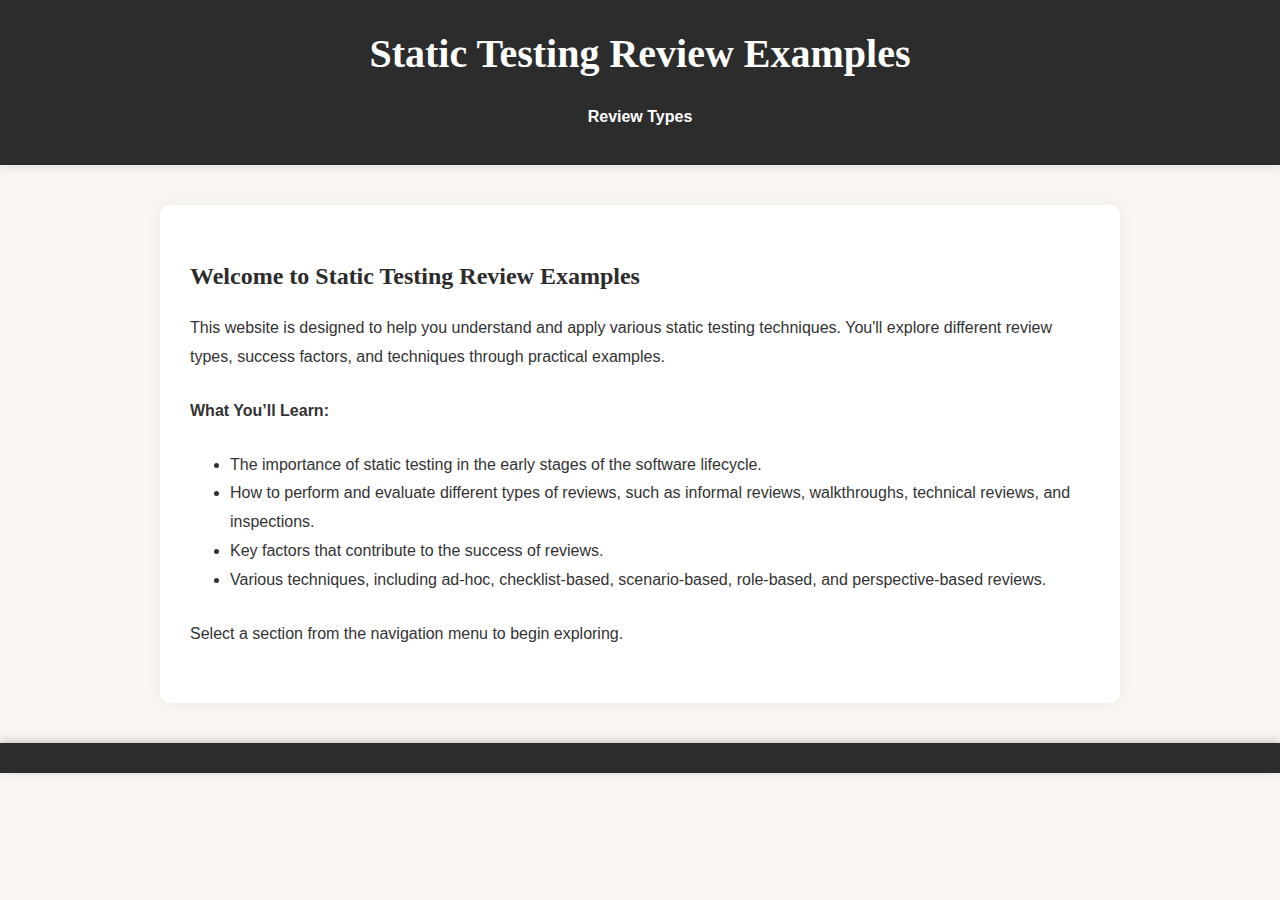
<file: index.html>
<!DOCTYPE html>
<html lang="en">
<head>
    <meta charset="UTF-8">
    <meta name="viewport" content="width=device-width, initial-scale=1.0">
    <title>Static Testing Review Examples</title>
    <link rel="stylesheet" href="css/style.css">
</head>
<body>
<header>
    <h1>Static Testing Review Examples</h1>
    <nav>
        <ul>
            <li><a href="review-types/informal-review.html">Review Types</a></li>
           
        </ul>
    </nav>
</header>
<main>
    <section>
        <h2>Welcome to Static Testing Review Examples</h2>
        <p>This website is designed to help you understand and apply various static testing techniques. You'll explore different review types, success factors, and techniques through practical examples.</p>
        <p><strong>What You’ll Learn:</strong></p>
        <ul>
            <li>The importance of static testing in the early stages of the software lifecycle.</li>
            <li>How to perform and evaluate different types of reviews, such as informal reviews, walkthroughs, technical reviews, and inspections.</li>
            <li>Key factors that contribute to the success of reviews.</li>
            <li>Various techniques, including ad-hoc, checklist-based, scenario-based, role-based, and perspective-based reviews.</li>
        </ul>
        <p>Select a section from the navigation menu to begin exploring.</p>
    </section>
</main>
<footer>
</footer>
<script src="js/main.js"></script>
</body>
</html>
</file>
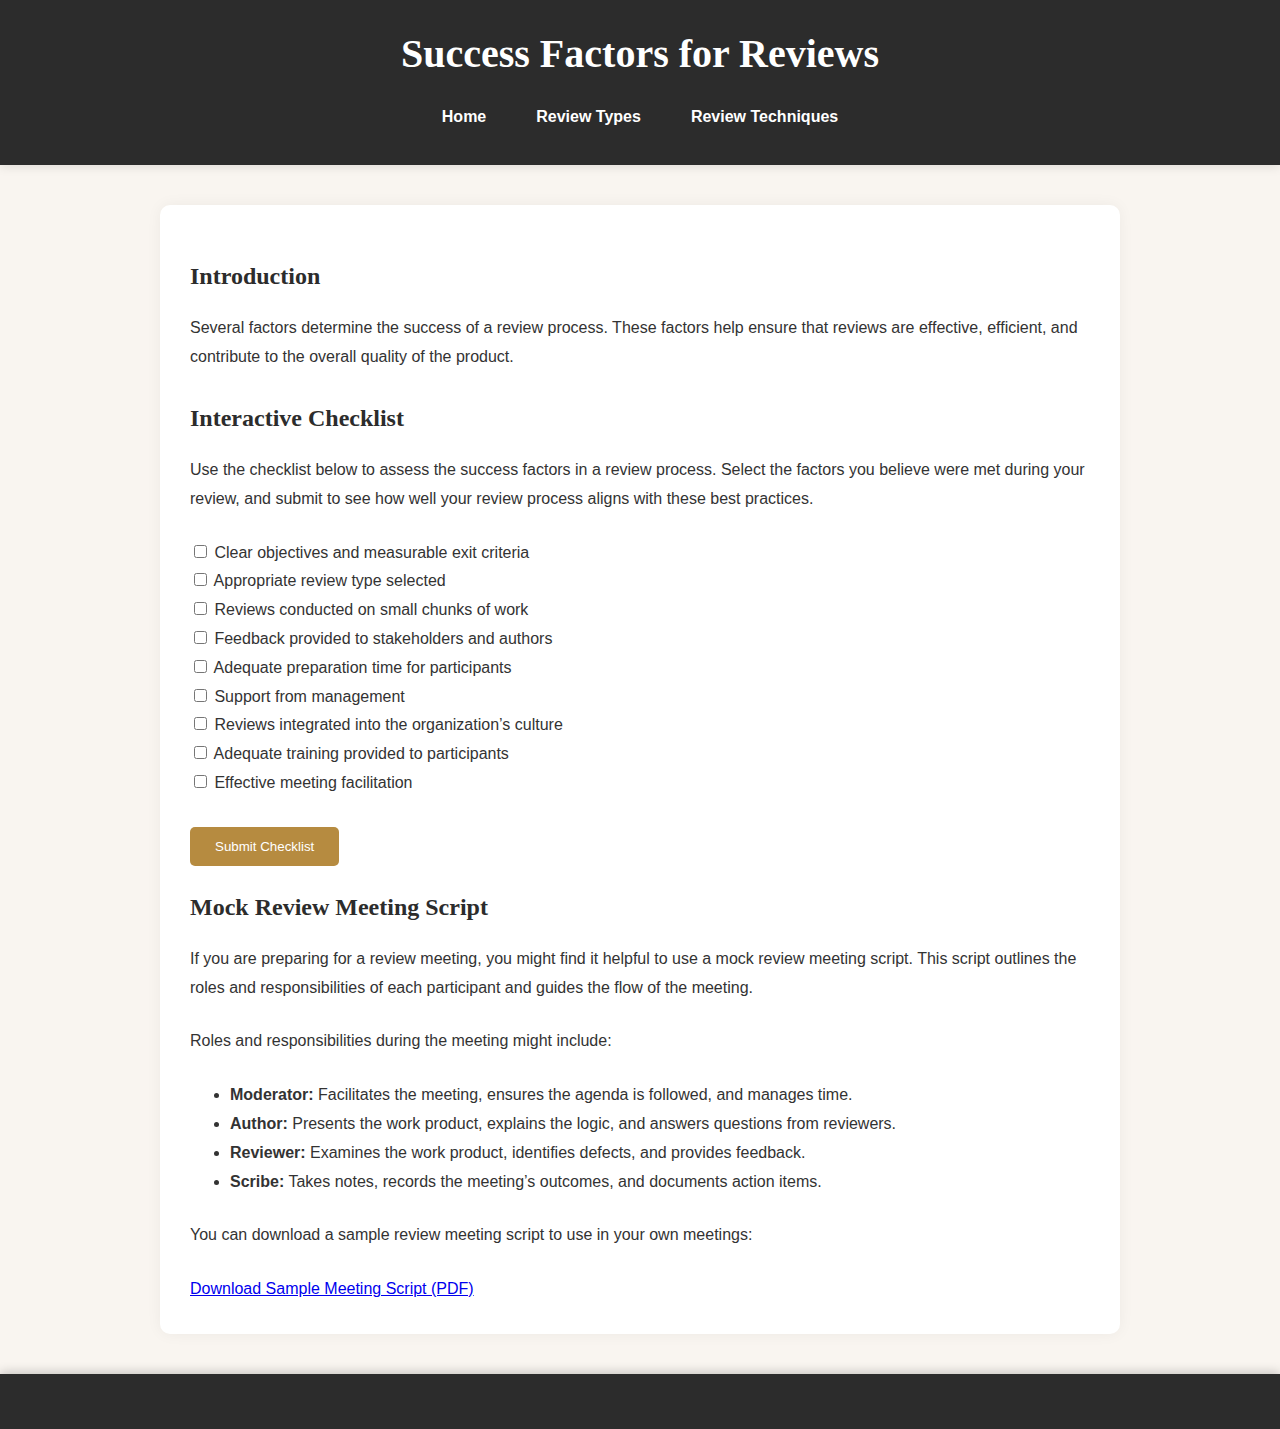
<file: success-factors/index.html>
<!DOCTYPE html>
<html lang="en">
<head>
    <meta charset="UTF-8">
    <meta name="viewport" content="width=device-width, initial-scale=1.0">
    <title>Success Factors for Reviews</title>
    <link rel="stylesheet" href="../css/style.css">
</head>
<body>
<header>
    <h1>Success Factors for Reviews</h1>
    <nav>
        <ul>
            <li><a href="../index.html">Home</a></li>
            <li><a href="../review-types/informal-review.html">Review Types</a></li>
            <li><a href="../techniques/index.html">Review Techniques</a></li>
        </ul>
    </nav>
</header>
<main>
    <section>
        <h2>Introduction</h2>
        <p>Several factors determine the success of a review process. These factors help ensure that reviews are effective, efficient, and contribute to the overall quality of the product.</p>
    </section>
    <section>
        <h2>Interactive Checklist</h2>
        <p>Use the checklist below to assess the success factors in a review process. Select the factors you believe were met during your review, and submit to see how well your review process aligns with these best practices.</p>
        <form id="success-checklist-form">
            <label>
                <input type="checkbox" name="checklist" value="clear-objectives"> Clear objectives and measurable exit criteria
            </label><br>
            <label>
                <input type="checkbox" name="checklist" value="appropriate-review-type"> Appropriate review type selected
            </label><br>
            <label>
                <input type="checkbox" name="checklist" value="small-chunks"> Reviews conducted on small chunks of work
            </label><br>
            <label>
                <input type="checkbox" name="checklist" value="feedback-provided"> Feedback provided to stakeholders and authors
            </label><br>
            <label>
                <input type="checkbox" name="checklist" value="adequate-time"> Adequate preparation time for participants
            </label><br>
            <label>
                <input type="checkbox" name="checklist" value="management-support"> Support from management
            </label><br>
            <label>
                <input type="checkbox" name="checklist" value="cultural-integration"> Reviews integrated into the organization’s culture
            </label><br>
            <label>
                <input type="checkbox" name="checklist" value="adequate-training"> Adequate training provided to participants
            </label><br>
            <label>
                <input type="checkbox" name="checklist" value="meeting-facilitation"> Effective meeting facilitation
            </label><br><br>
            <button type="submit">Submit Checklist</button>
        </form>
        <div id="success-checklist-response"></div>
    </section>

    <section>
        <h2>Mock Review Meeting Script</h2>
        <p>If you are preparing for a review meeting, you might find it helpful to use a mock review meeting script. This script outlines the roles and responsibilities of each participant and guides the flow of the meeting.</p>
        <p>Roles and responsibilities during the meeting might include:</p>
        <ul>
            <li><strong>Moderator:</strong> Facilitates the meeting, ensures the agenda is followed, and manages time.</li>
            <li><strong>Author:</strong> Presents the work product, explains the logic, and answers questions from reviewers.</li>
            <li><strong>Reviewer:</strong> Examines the work product, identifies defects, and provides feedback.</li>
            <li><strong>Scribe:</strong> Takes notes, records the meeting’s outcomes, and documents action items.</li>
        </ul>
        <p>You can download a sample review meeting script to use in your own meetings:</p>
        <a href="mock-review-meeting-script.pdf" download>Download Sample Meeting Script (PDF)</a>
    </section>
</main>
<footer>
    <p></p>
</footer>
<script src="../js/success-factors.js"></script>
</body>
</html>
</file>
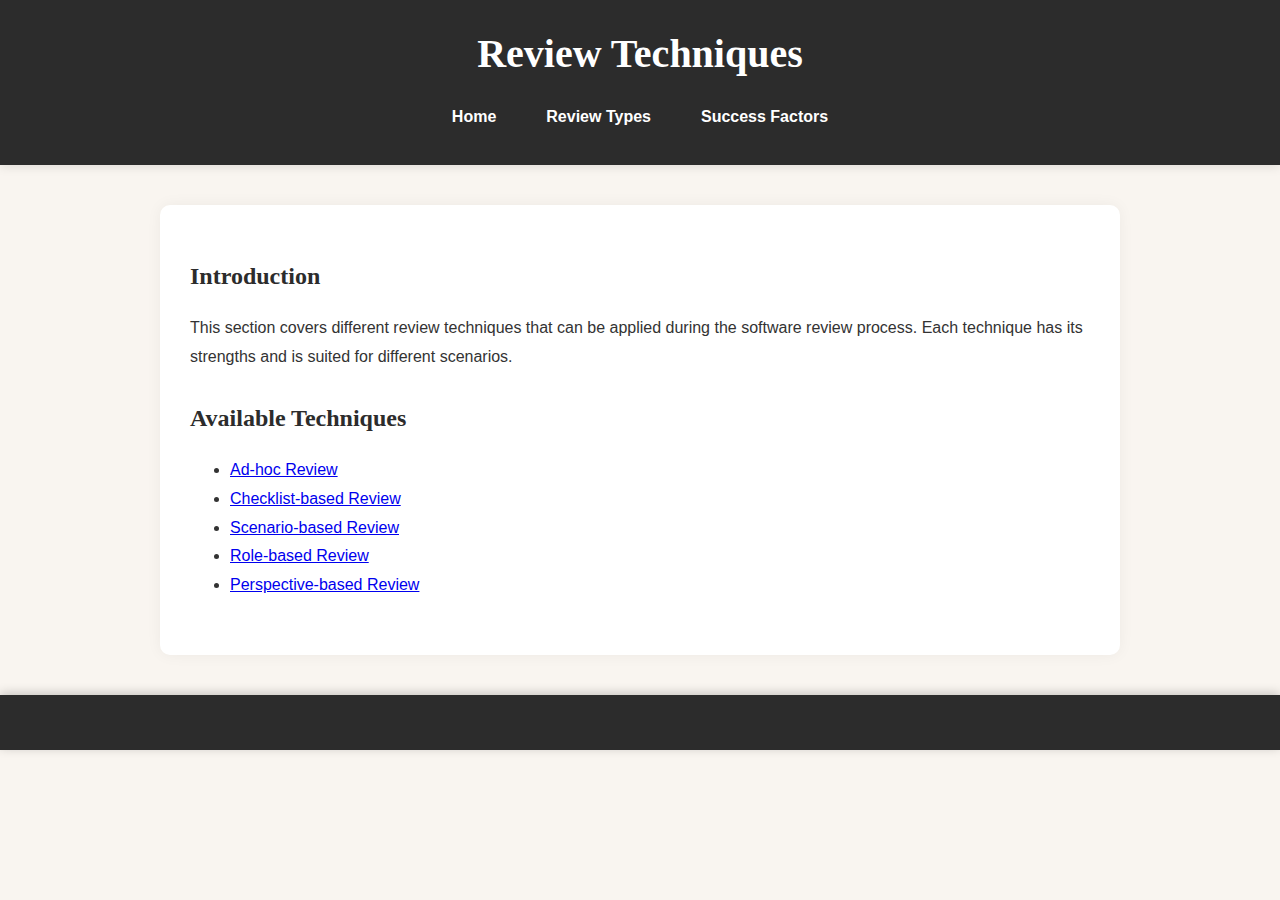
<file: techniques/index.html>
<!DOCTYPE html>
<html lang="en">
<head>
    <meta charset="UTF-8">
    <meta name="viewport" content="width=device-width, initial-scale=1.0">
    <title>Review Techniques</title>
    <link rel="stylesheet" href="../css/style.css">
</head>
<body>
<header>
    <h1>Review Techniques</h1>
    <nav>
        <ul>
            <li><a href="../index.html">Home</a></li>
            <li><a href="../review-types/informal-review.html">Review Types</a></li>
            <li><a href="../success-factors/index.html">Success Factors</a></li>
        </ul>
    </nav>
</header>
<main>
    <section>
        <h2>Introduction</h2>
        <p>This section covers different review techniques that can be applied during the software review process. Each technique has its strengths and is suited for different scenarios.</p>
    </section>
    <section>
        <h2>Available Techniques</h2>
        <ul>
            <li><a href="ad-hoc.html">Ad-hoc Review</a></li>
            <li><a href="checklist-based.html">Checklist-based Review</a></li>
            <li><a href="scenario-based.html">Scenario-based Review</a></li>
            <li><a href="role-based.html">Role-based Review</a></li>
            <li><a href="perspective-based.html">Perspective-based Review</a></li>
        </ul>
    </section>
</main>
<footer>
    <p></p>
</footer>
</body>
</html>
</file>
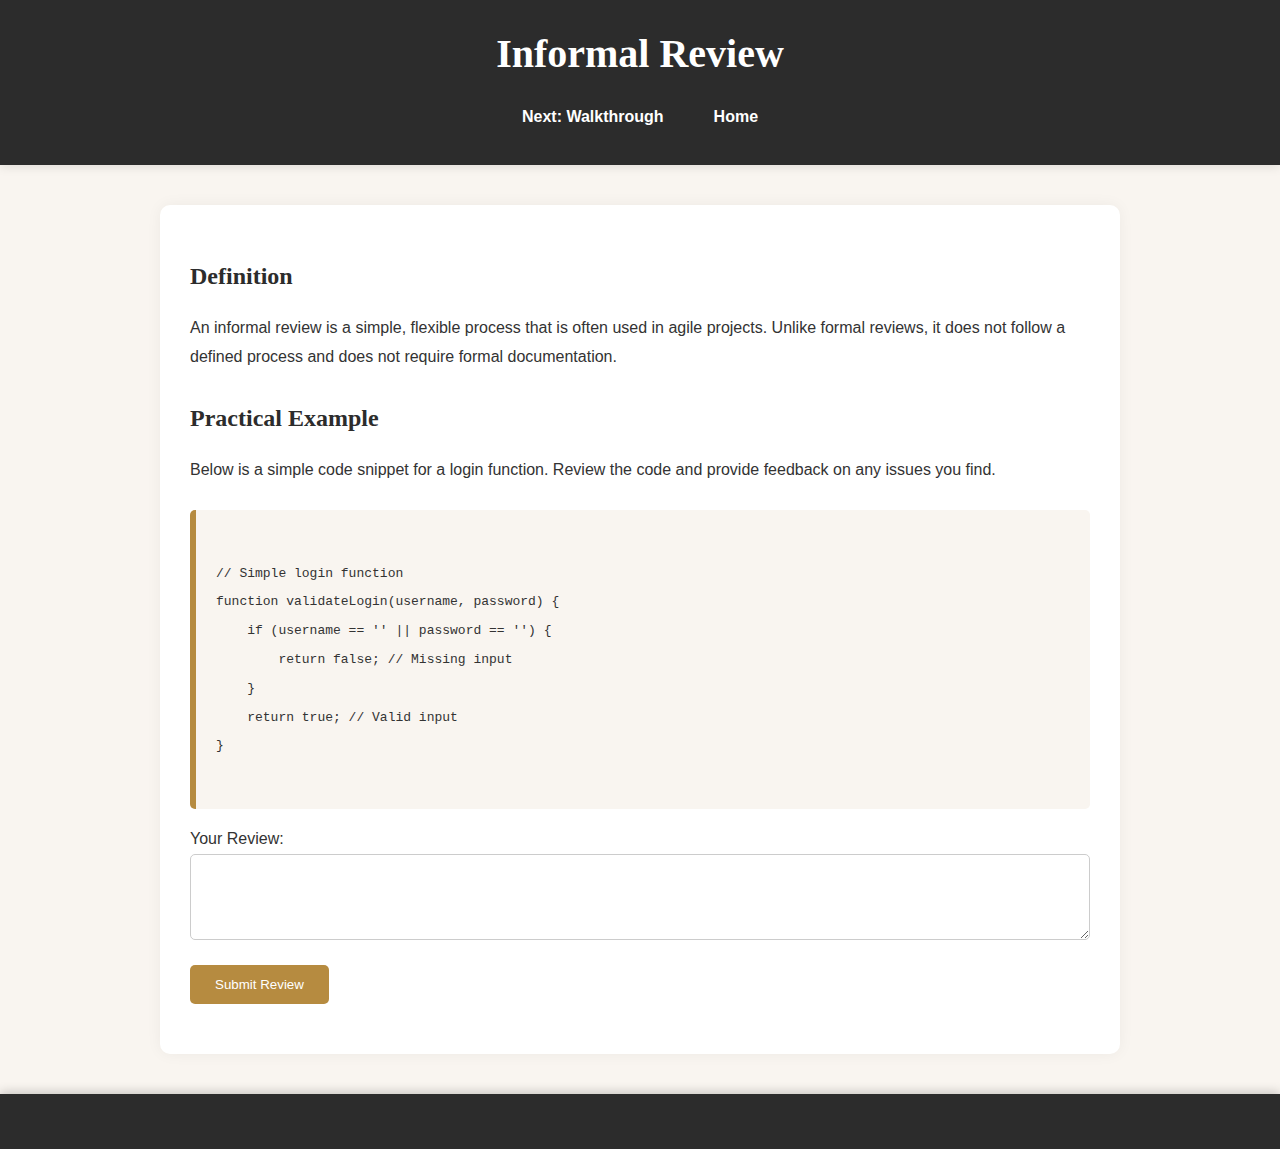
<file: review-types/informal-review.html>
<!DOCTYPE html>
<html lang="en">
<head>
    <meta charset="UTF-8">
    <meta name="viewport" content="width=device-width, initial-scale=1.0">
    <title>Informal Review</title>
    <link rel="stylesheet" href="../css/style.css">
</head>
<body>
<header>
    <h1>Informal Review</h1>
    <nav>
        <ul>
            <li><a href="walkthrough.html">Next: Walkthrough</a></li>
            <li><a href="../index.html">Home</a></li>
        </ul>
    </nav>
</header>
<main>
    <section>
        <h2>Definition</h2>
        <p>An informal review is a simple, flexible process that is often used in agile projects. Unlike formal reviews, it does not follow a defined process and does not require formal documentation.</p>
    </section>
    <section>
        <h2>Practical Example</h2>
        <p>Below is a simple code snippet for a login function. Review the code and provide feedback on any issues you find.</p>
        <pre><code>
// Simple login function
function validateLogin(username, password) {
    if (username == '' || password == '') {
        return false; // Missing input
    }
    return true; // Valid input
}
            </code></pre>
        <form id="review-form">
            <label for="feedback">Your Review:</label>
            <textarea id="feedback" name="feedback" rows="4" cols="50"></textarea>
            <button type="submit">Submit Review</button>
        </form>
        <div id="response"></div>
        <button id="show-answer-btn-review" style="display: none;">Show Correct Answer</button>
        <div id="correct-answer-review" class="correct-answer" style="display: none;">
            <h3>Correct Answer:</h3>
            <p>The code does not handle edge cases, such as null values or non-string input. Additionally, it would be better to trim the username and password to remove any accidental whitespace.</p>
        </div>
    </section>
</main>
<footer>
    <p></p>
</footer>
<script src="../js/review.js"></script>
</body>
</html>
</file>
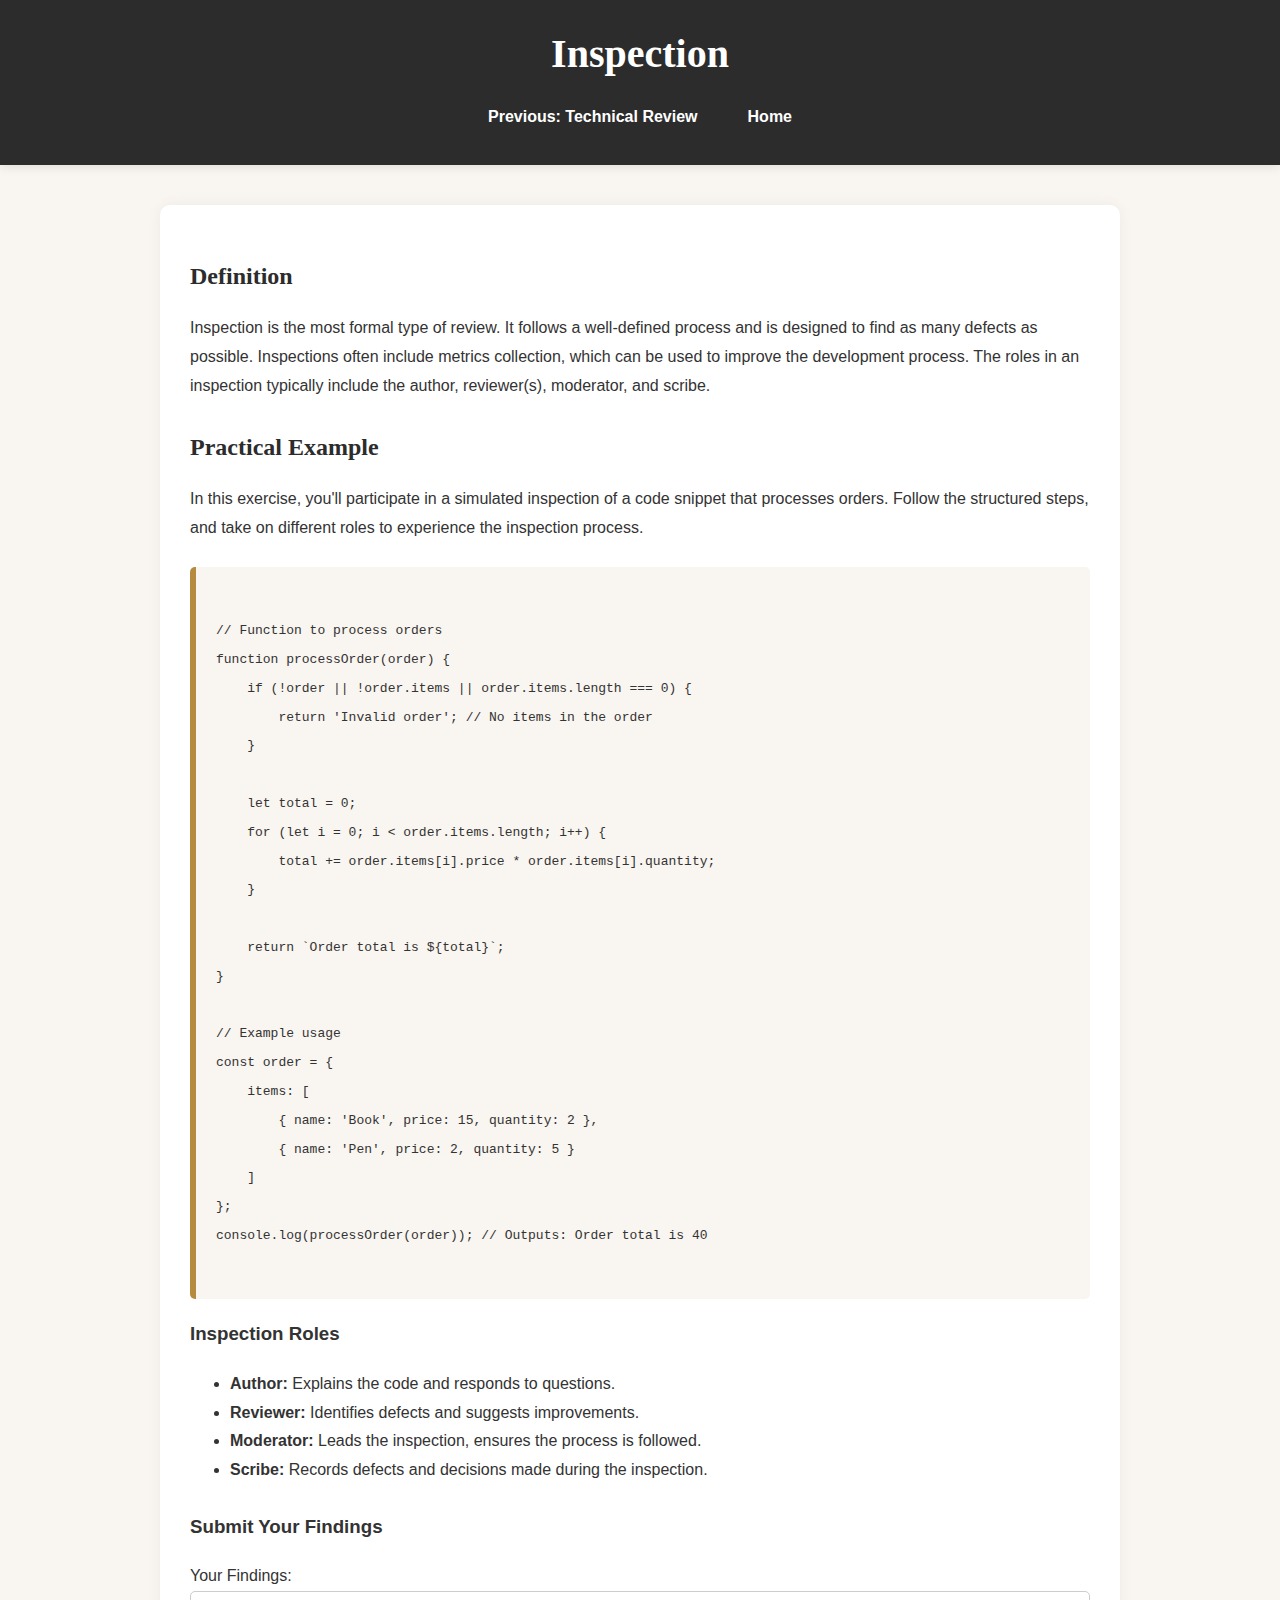
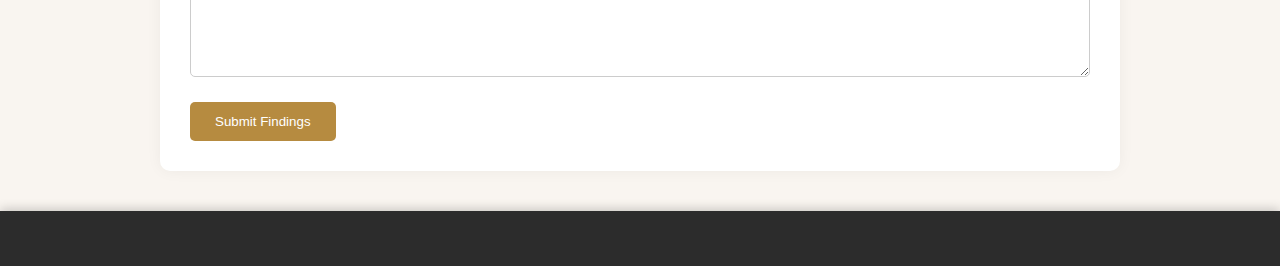
<file: review-types/inspection.html>
<!DOCTYPE html>
<html lang="en">
<head>
    <meta charset="UTF-8">
    <meta name="viewport" content="width=device-width, initial-scale=1.0">
    <title>Inspection</title>
    <link rel="stylesheet" href="../css/style.css">
</head>
<body>
<header>
    <h1>Inspection</h1>
    <nav>
        <ul>
            <li><a href="technical-review.html">Previous: Technical Review</a></li>
            <li><a href="../index.html">Home</a></li>
        </ul>
    </nav>
</header>
<main>
    <section>
        <h2>Definition</h2>
        <p>Inspection is the most formal type of review. It follows a well-defined process and is designed to find as many defects as possible. Inspections often include metrics collection, which can be used to improve the development process. The roles in an inspection typically include the author, reviewer(s), moderator, and scribe.</p>
    </section>
    <section>
        <h2>Practical Example</h2>
        <p>In this exercise, you'll participate in a simulated inspection of a code snippet that processes orders. Follow the structured steps, and take on different roles to experience the inspection process.</p>
        <pre><code>
// Function to process orders
function processOrder(order) {
    if (!order || !order.items || order.items.length === 0) {
        return 'Invalid order'; // No items in the order
    }

    let total = 0;
    for (let i = 0; i < order.items.length; i++) {
        total += order.items[i].price * order.items[i].quantity;
    }

    return `Order total is ${total}`;
}

// Example usage
const order = {
    items: [
        { name: 'Book', price: 15, quantity: 2 },
        { name: 'Pen', price: 2, quantity: 5 }
    ]
};
console.log(processOrder(order)); // Outputs: Order total is 40
            </code></pre>
        <h3>Inspection Roles</h3>
        <ul>
            <li><strong>Author:</strong> Explains the code and responds to questions.</li>
            <li><strong>Reviewer:</strong> Identifies defects and suggests improvements.</li>
            <li><strong>Moderator:</strong> Leads the inspection, ensures the process is followed.</li>
            <li><strong>Scribe:</strong> Records defects and decisions made during the inspection.</li>
        </ul>
        <form id="inspection-form">
            <h3>Submit Your Findings</h3>
            <label for="findings">Your Findings:</label>
            <textarea id="findings" name="findings" rows="4" cols="50"></textarea><br>
            <button type="submit">Submit Findings</button>
        </form>
        <div id="inspection-response"></div>
        <button id="show-answer-btn-inspection" style="display: none;">Show Correct Answer</button>
        <div id="correct-answer-inspection" class="correct-answer" style="display: none;">
            <h3>Correct Answer:</h3>
            <p>The function correctly processes orders but could be improved by handling cases where items have negative quantities or prices. Additionally, it could include input validation to ensure that all order details are correct.</p>
        </div>
    </section>
</main>
<footer>
    <p></p>
</footer>
<script src="../js/review.js"></script>
</body>
</html>
</file>
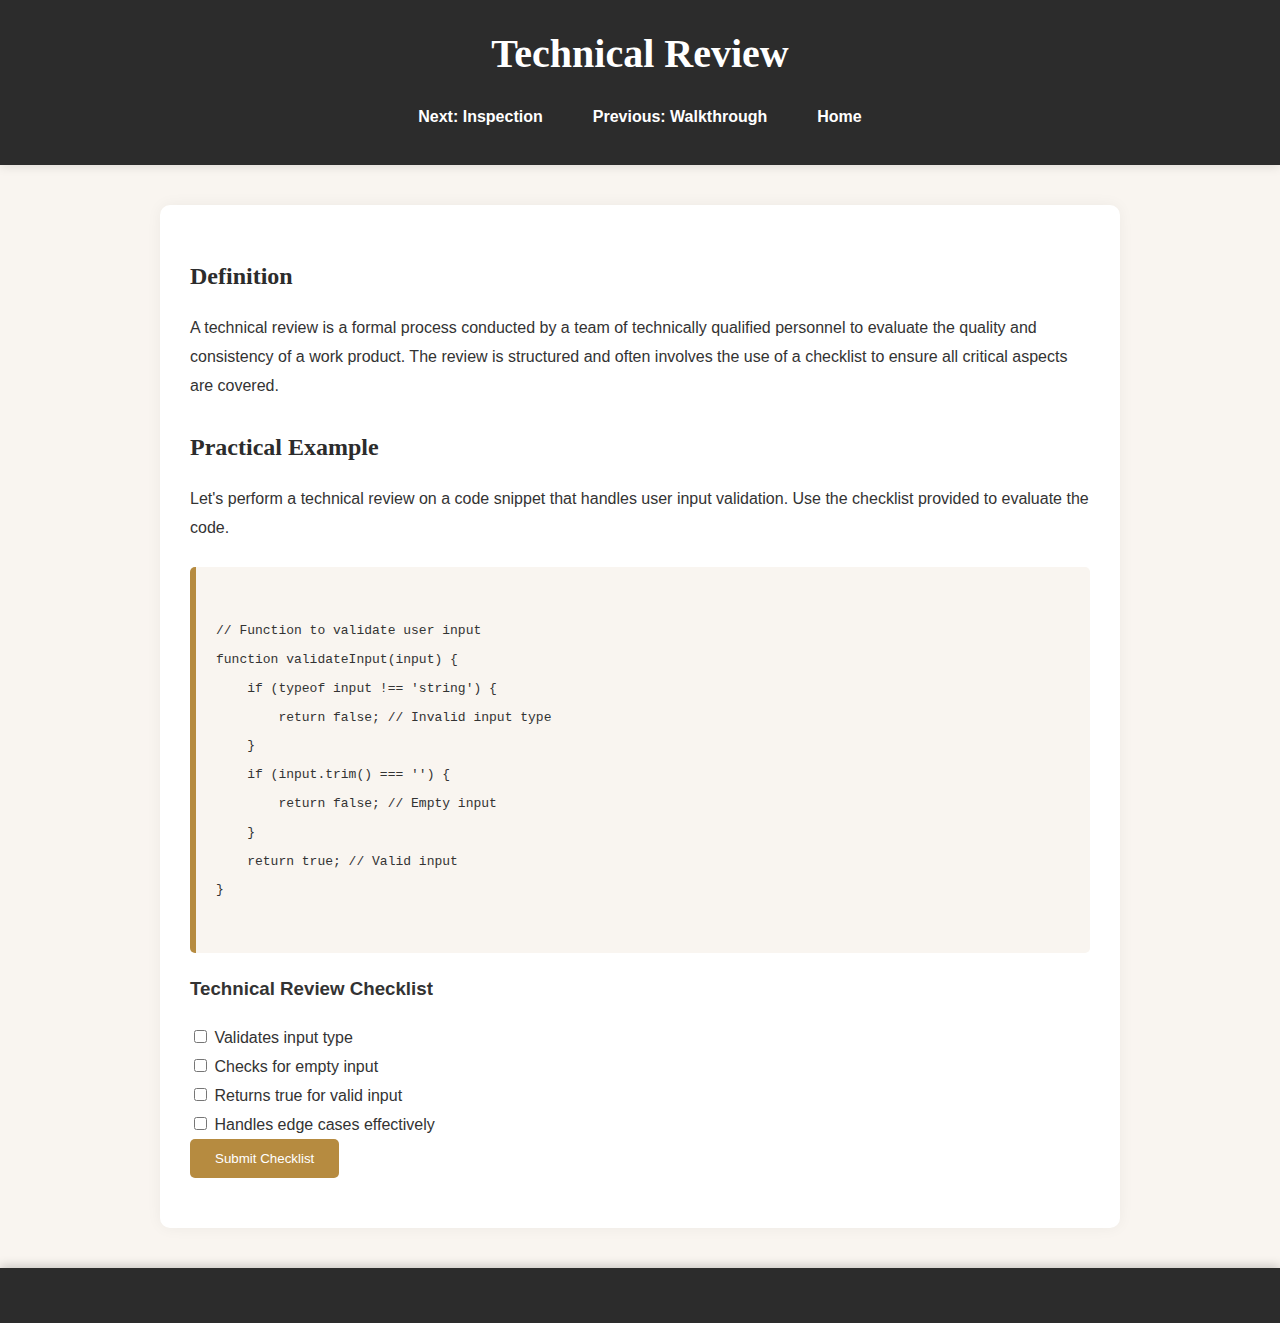
<file: review-types/technical-review.html>
<!DOCTYPE html>
<html lang="en">
<head>
    <meta charset="UTF-8">
    <meta name="viewport" content="width=device-width, initial-scale=1.0">
    <title>Technical Review</title>
    <link rel="stylesheet" href="../css/style.css">
</head>
<body>
<header>
    <h1>Technical Review</h1>
    <nav>
        <ul>
            <li><a href="inspection.html">Next: Inspection</a></li>
            <li><a href="walkthrough.html">Previous: Walkthrough</a></li>
            <li><a href="../index.html">Home</a></li>
        </ul>
    </nav>
</header>
<main>
    <section>
        <h2>Definition</h2>
        <p>A technical review is a formal process conducted by a team of technically qualified personnel to evaluate the quality and consistency of a work product. The review is structured and often involves the use of a checklist to ensure all critical aspects are covered.</p>
    </section>
    <section>
        <h2>Practical Example</h2>
        <p>Let's perform a technical review on a code snippet that handles user input validation. Use the checklist provided to evaluate the code.</p>
        <pre><code>
// Function to validate user input
function validateInput(input) {
    if (typeof input !== 'string') {
        return false; // Invalid input type
    }
    if (input.trim() === '') {
        return false; // Empty input
    }
    return true; // Valid input
}
            </code></pre>
        <form id="technical-review-form">
            <h3>Technical Review Checklist</h3>
            <label>
                <input type="checkbox" name="checklist" value="input-type"> Validates input type
            </label><br>
            <label>
                <input type="checkbox" name="checklist" value="input-empty"> Checks for empty input
            </label><br>
            <label>
                <input type="checkbox" name="checklist" value="input-valid"> Returns true for valid input
            </label><br>
            <label>
                <input type="checkbox" name="checklist" value="edge-cases"> Handles edge cases effectively
            </label><br>
            <button type="submit">Submit Checklist</button>
        </form>
        <div id="technical-review-response"></div>
        <button id="show-answer-btn-technical" style="display: none;">Show Correct Answer</button>
        <div id="correct-answer-technical" class="correct-answer" style="display: none;">
            <h3>Correct Answer:</h3>
            <p>The function correctly handles input type and empty strings but could be improved by handling edge cases like very long strings or non-string inputs.</p>
        </div>
    </section>
</main>
<footer>
    <p></p>
</footer>
<script src="../js/review.js"></script>
</body>
</html>
</file>
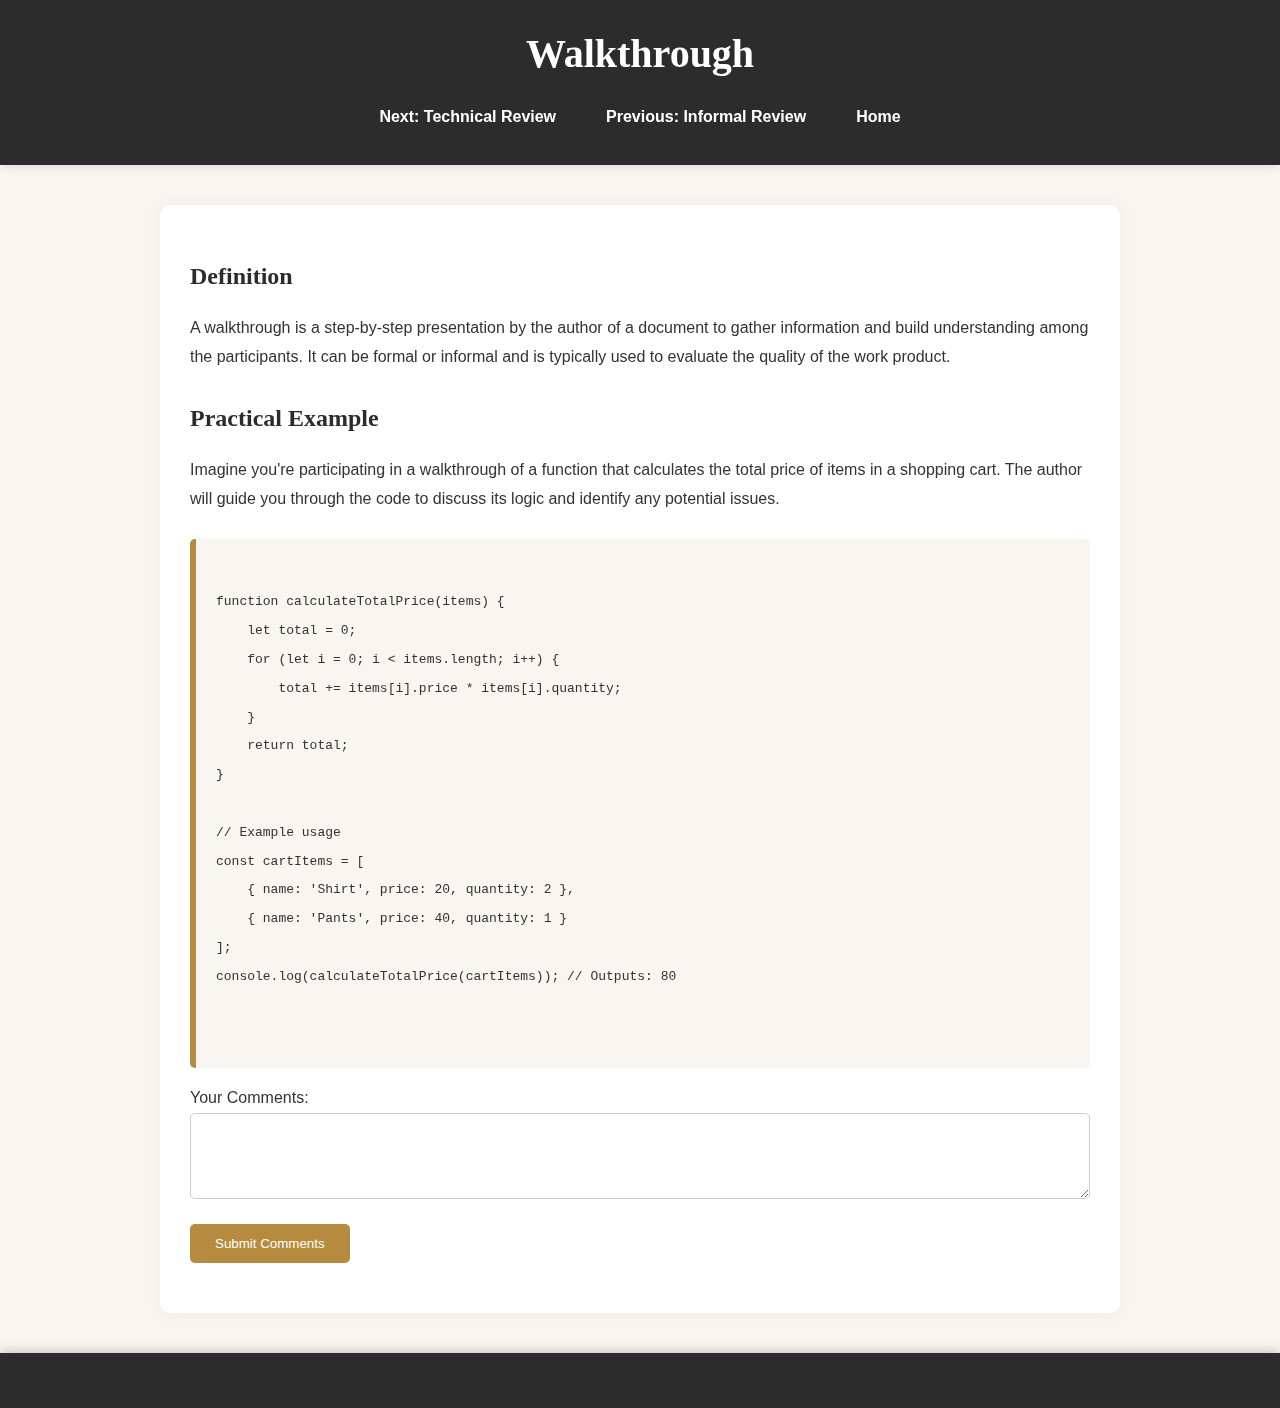
<file: review-types/walkthrough.html>
<!DOCTYPE html>
<html lang="en">
<head>
    <meta charset="UTF-8">
    <meta name="viewport" content="width=device-width, initial-scale=1.0">
    <title>Walkthrough</title>
    <link rel="stylesheet" href="../css/style.css">
</head>
<body>
<header>
    <h1>Walkthrough</h1>
    <nav>
        <ul>
            <li><a href="technical-review.html">Next: Technical Review</a></li>
            <li><a href="informal-review.html">Previous: Informal Review</a></li>
            <li><a href="../index.html">Home</a></li>
        </ul>
    </nav>
</header>
<main>
    <section>
        <h2>Definition</h2>
        <p>A walkthrough is a step-by-step presentation by the author of a document to gather information and build understanding among the participants. It can be formal or informal and is typically used to evaluate the quality of the work product.</p>
    </section>
    <section>
        <h2>Practical Example</h2>
        <p>Imagine you're participating in a walkthrough of a function that calculates the total price of items in a shopping cart. The author will guide you through the code to discuss its logic and identify any potential issues.</p>
        <pre>
            <code>
<span class="tooltip">function calculateTotalPrice(items) {<span class="tooltiptext">This is the function declaration. It takes an array of items as an argument.</span></span>
<span class="tooltip">    let total = 0;<span class="tooltiptext">Initialize a variable to keep track of the total price.</span></span>
<span class="tooltip">    for (let i = 0; i < items.length; i++) {<span class="tooltiptext">Start a loop to iterate through each item in the cart.</span></span>
<span class="tooltip">        total += items[i].price * items[i].quantity;<span class="tooltiptext">For each item, multiply the price by the quantity and add the result to the total.</span></span>
<span class="tooltip">    }<span class="tooltiptext">End of the loop.</span></span>
<span class="tooltip">    return total;<span class="tooltiptext">Return the calculated total price.</span></span>
<span class="tooltip">}<span class="tooltiptext">End of the function.</span></span>

<span class="tooltip">// Example usage<span class="tooltiptext">This is an example of how to use the function.</span></span>
<span class="tooltip">const cartItems = [<span class="tooltiptext">Define an array of items in the shopping cart.</span></span>
<span class="tooltip">    { name: 'Shirt', price: 20, quantity: 2 },<span class="tooltiptext">The first item is a shirt that costs $20 and the quantity is 2.</span></span>
<span class="tooltip">    { name: 'Pants', price: 40, quantity: 1 }<span class="tooltiptext">The second item is a pair of pants that costs $40 and the quantity is 1.</span></span>
<span class="tooltip">];<span class="tooltiptext">End of the array definition.</span></span>
<span class="tooltip">console.log(calculateTotalPrice(cartItems)); // Outputs: 80<span class="tooltiptext">Call the function and log the total price to the console.</span></span>
            </code>
        </pre>
        <form id="walkthrough-form">
            <label for="comments">Your Comments:</label>
            <textarea id="comments" name="comments" rows="4" cols="50"></textarea>
            <button type="submit">Submit Comments</button>
        </form>
        <div id="walkthrough-response"></div>
        <button id="show-answer-btn-walkthrough" style="display: none;">Show Correct Answer</button>
        <div id="correct-answer-walkthrough" class="correct-answer" style="display: none;">
            <h3>Correct Answer:</h3>
            <p>The code correctly calculates the total price but does not handle cases where the price or quantity is negative or not a number. It could also be improved by checking for valid input types.</p>
        </div>
    </section>
</main>
<footer>
    <p></p>
</footer>
<script src="../js/review.js"></script>
</body>
</html>
</file>
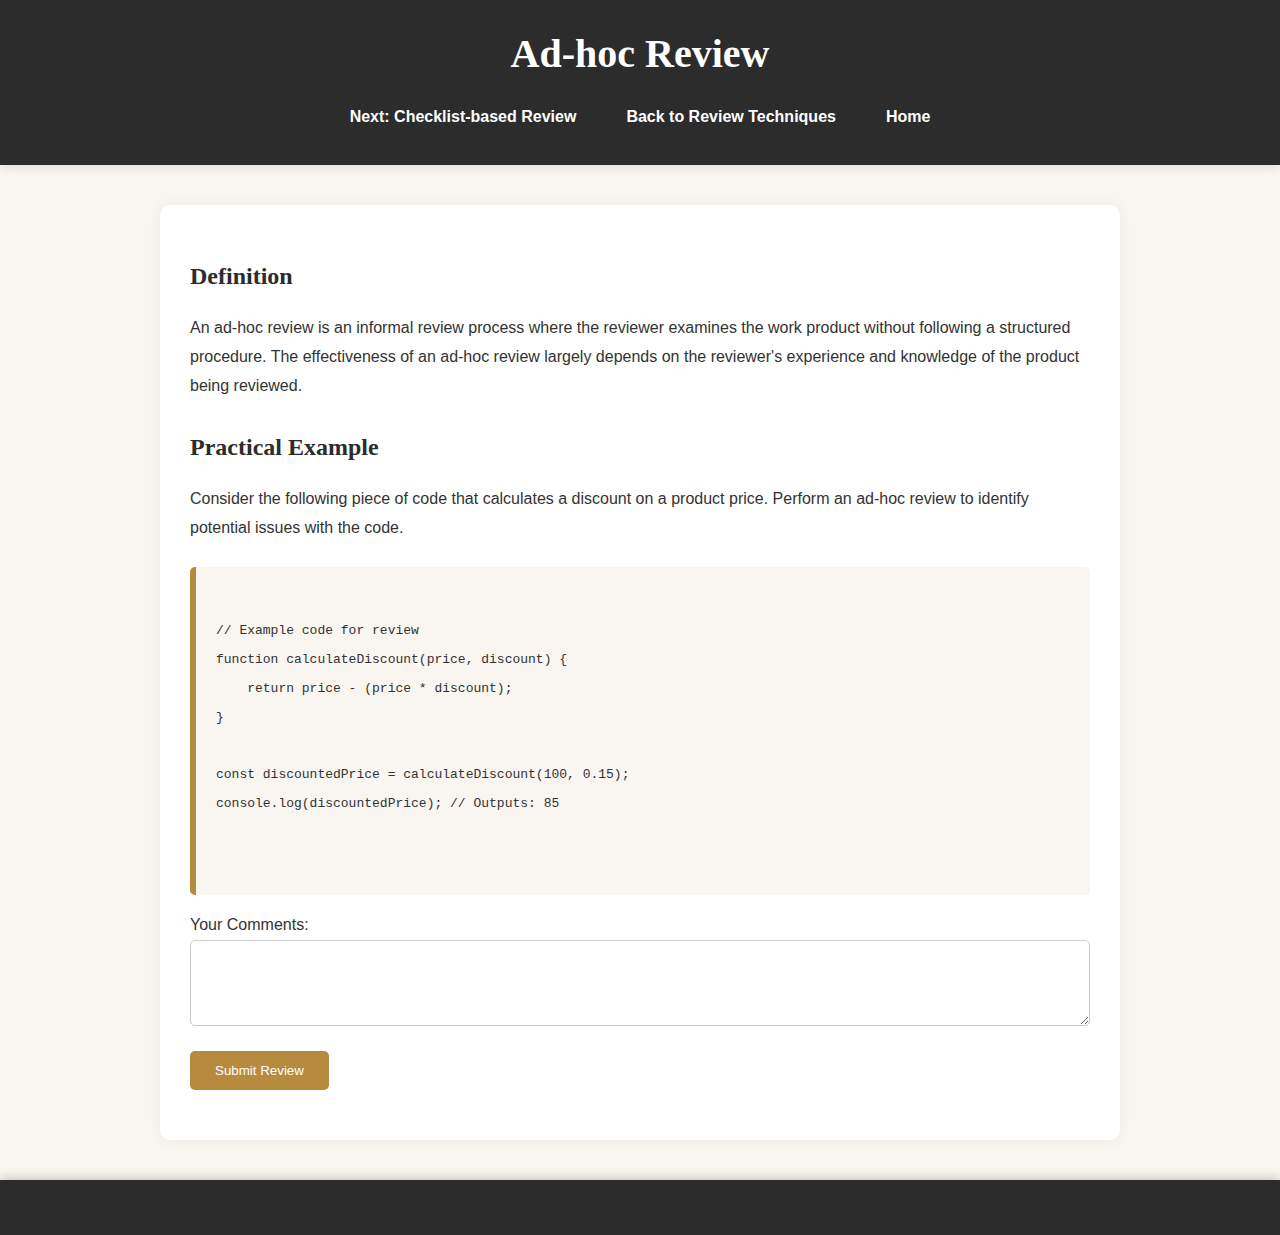
<file: techniques/ad-hoc.html>
<!DOCTYPE html>
<html lang="en">
<head>
    <meta charset="UTF-8">
    <meta name="viewport" content="width=device-width, initial-scale=1.0">
    <title>Ad-hoc Review</title>
    <link rel="stylesheet" href="../css/style.css">
</head>
<body>
<header>
    <h1>Ad-hoc Review</h1>
    <nav>
        <ul>
            <li><a href="checklist-based.html">Next: Checklist-based Review</a></li>
            <li><a href="review-techniques.html">Back to Review Techniques</a></li>
            <li><a href="../index.html">Home</a></li>
        </ul>
    </nav>
</header>
<main>
    <section>
        <h2>Definition</h2>
        <p>An ad-hoc review is an informal review process where the reviewer examines the work product without following a structured procedure. The effectiveness of an ad-hoc review largely depends on the reviewer's experience and knowledge of the product being reviewed.</p>
    </section>
    <section>
        <h2>Practical Example</h2>
        <p>Consider the following piece of code that calculates a discount on a product price. Perform an ad-hoc review to identify potential issues with the code.</p>
        <pre>
            <code>
// Example code for review
function calculateDiscount(price, discount) {
    return price - (price * discount);
}

const discountedPrice = calculateDiscount(100, 0.15);
console.log(discountedPrice); // Outputs: 85
            </code>
        </pre>
        <form id="ad-hoc-review-form">
            <label for="ad-hoc-feedback">Your Comments:</label>
            <textarea id="ad-hoc-feedback" name="ad-hoc-feedback" rows="4" cols="50"></textarea>
            <button type="submit">Submit Review</button>
        </form>
        <div id="ad-hoc-response"></div>
        <button id="show-answer-btn-ad-hoc" style="display: none;">Show Correct Answer</button>
        <div id="correct-answer-ad-hoc" class="correct-answer" style="display: none;">
            <h3>Correct Answer:</h3>
            <p>The code does not account for invalid inputs such as a negative price or discount. Additionally, there is no validation to ensure that the discount is within a reasonable range (e.g., between 0 and 1).</p>
        </div>
    </section>
</main>
<footer>
    <p></p>
</footer>
<script src="../js/techniques.js"></script>
</body>
</html>
</file>
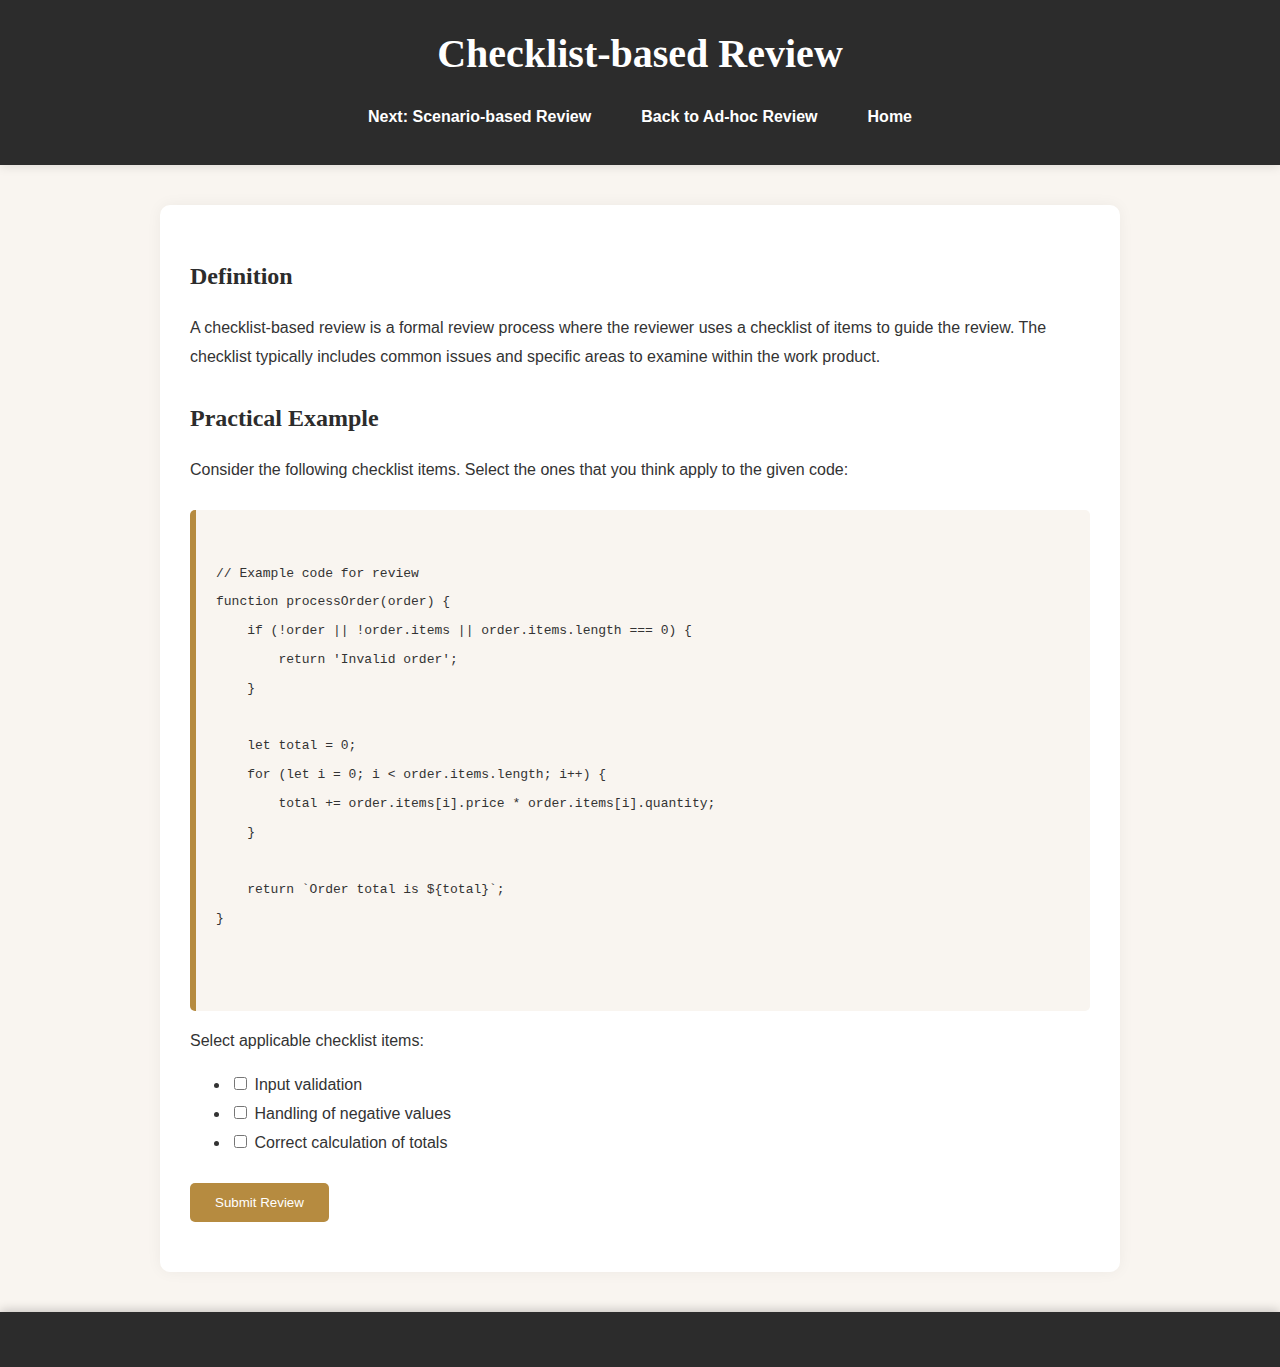
<file: techniques/checklist-based.html>
<!DOCTYPE html>
<html lang="en">
<head>
    <meta charset="UTF-8">
    <meta name="viewport" content="width=device-width, initial-scale=1.0">
    <title>Checklist-based Review</title>
    <link rel="stylesheet" href="../css/style.css">
</head>
<body>
<header>
    <h1>Checklist-based Review</h1>
    <nav>
        <ul>
            <li><a href="scenario-based.html">Next: Scenario-based Review</a></li>
            <li><a href="ad-hoc.html">Back to Ad-hoc Review</a></li>
            <li><a href="../index.html">Home</a></li>
        </ul>
    </nav>
</header>
<main>
    <section>
        <h2>Definition</h2>
        <p>A checklist-based review is a formal review process where the reviewer uses a checklist of items to guide the review. The checklist typically includes common issues and specific areas to examine within the work product.</p>
    </section>
    <section>
        <h2>Practical Example</h2>
        <p>Consider the following checklist items. Select the ones that you think apply to the given code:</p>
        <pre>
            <code>
// Example code for review
function processOrder(order) {
    if (!order || !order.items || order.items.length === 0) {
        return 'Invalid order';
    }

    let total = 0;
    for (let i = 0; i < order.items.length; i++) {
        total += order.items[i].price * order.items[i].quantity;
    }

    return `Order total is ${total}`;
}
            </code>
        </pre>
        <form id="checklist-review-form">
            <label for="checklist">Select applicable checklist items:</label>
            <ul>
                <li><input type="checkbox" name="checklist" value="1"> Input validation</li>
                <li><input type="checkbox" name="checklist" value="2"> Handling of negative values</li>
                <li><input type="checkbox" name="checklist" value="3"> Correct calculation of totals</li>
            </ul>
            <button type="submit">Submit Review</button>
        </form>
        <div id="checklist-response"></div>
        <button id="show-answer-btn-checklist" style="display: none;">Show Correct Answer</button>
        <div id="correct-answer-checklist" class="correct-answer" style="display: none;">
            <h3>Correct Answer:</h3>
            <p>The code should include input validation, particularly for checking that prices and quantities are positive numbers. It currently does not handle negative values correctly.</p>
        </div>
    </section>
</main>
<footer>
    <p></p>
</footer>
<script src="../js/techniques.js"></script>
</body>
</html>
</file>
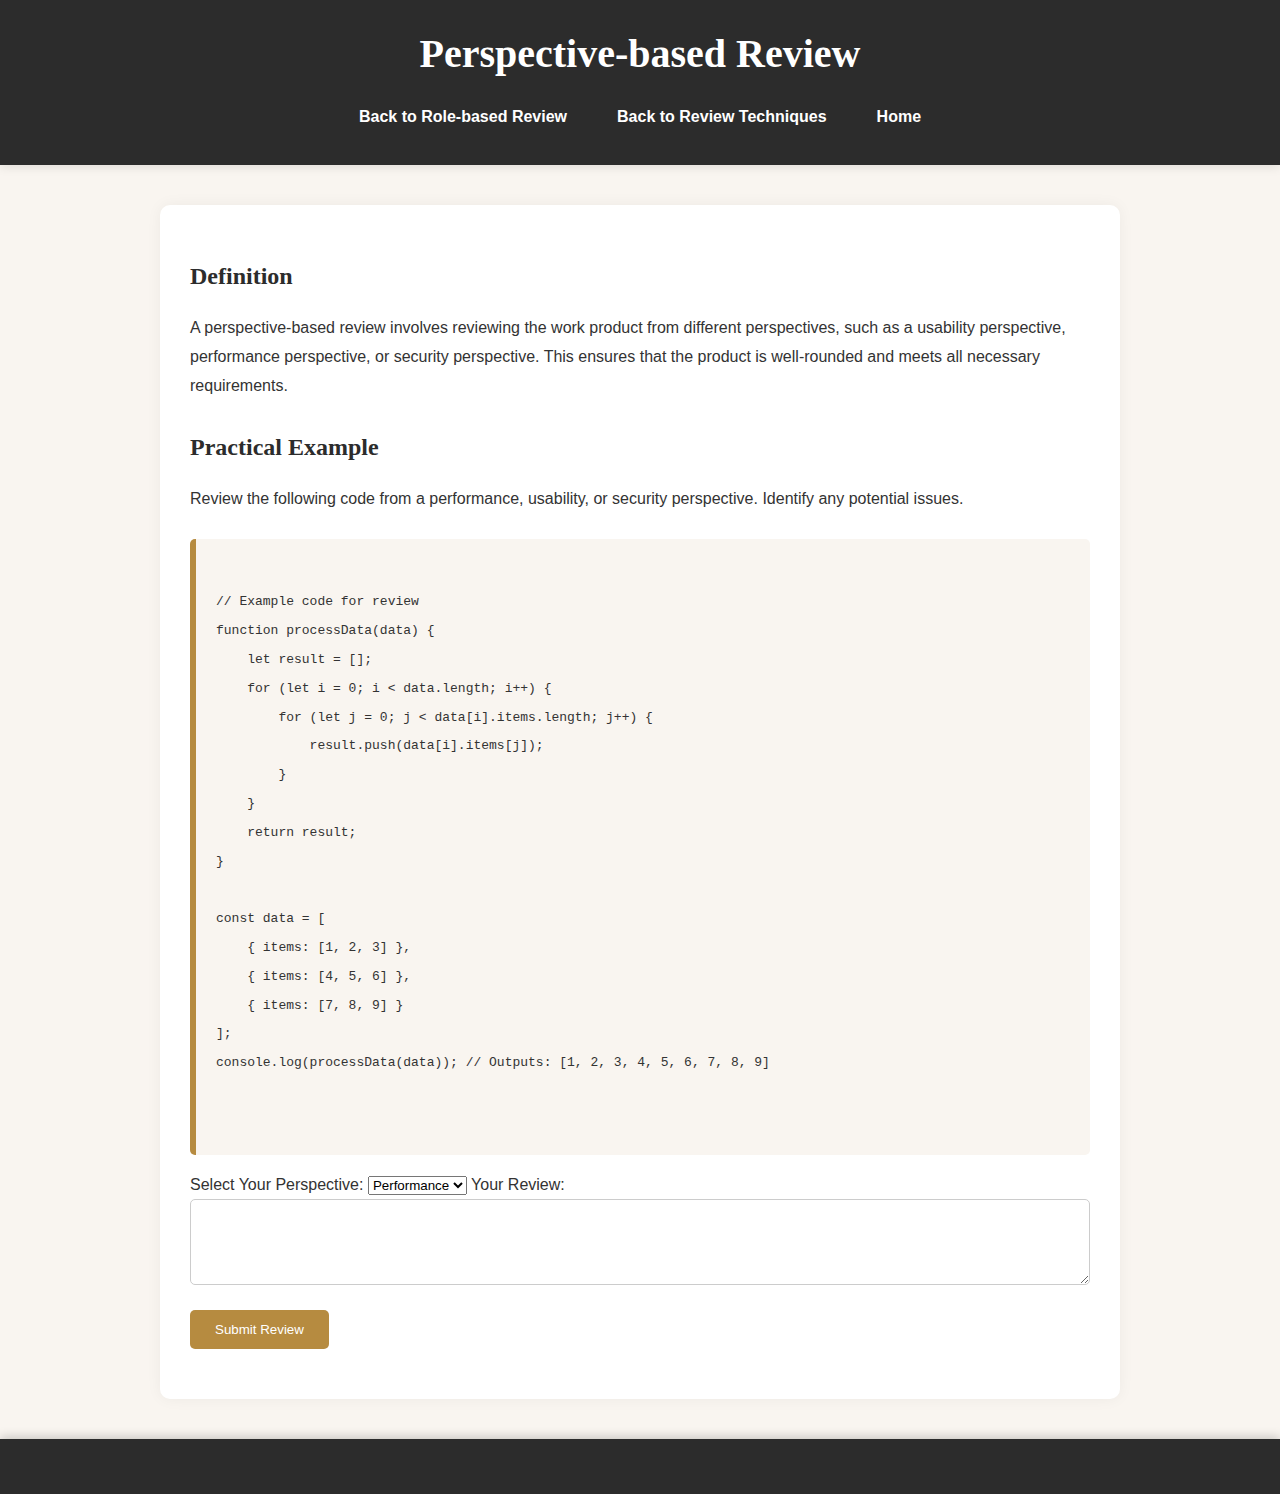
<file: techniques/perspective-based.html>
<!DOCTYPE html>
<html lang="en">
<head>
    <meta charset="UTF-8">
    <meta name="viewport" content="width=device-width, initial-scale=1.0">
    <title>Perspective-based Review</title>
    <link rel="stylesheet" href="../css/style.css">
</head>
<body>
<header>
    <h1>Perspective-based Review</h1>
    <nav>
        <ul>
            <li><a href="role-based.html">Back to Role-based Review</a></li>
            <li><a href="review-techniques.html">Back to Review Techniques</a></li>
            <li><a href="../index.html">Home</a></li>
        </ul>
    </nav>
</header>
<main>
    <section>
        <h2>Definition</h2>
        <p>A perspective-based review involves reviewing the work product from different perspectives, such as a usability perspective, performance perspective, or security perspective. This ensures that the product is well-rounded and meets all necessary requirements.</p>
    </section>
    <section>
        <h2>Practical Example</h2>
        <p>Review the following code from a performance, usability, or security perspective. Identify any potential issues.</p>
        <pre>
            <code>
// Example code for review
function processData(data) {
    let result = [];
    for (let i = 0; i < data.length; i++) {
        for (let j = 0; j < data[i].items.length; j++) {
            result.push(data[i].items[j]);
        }
    }
    return result;
}

const data = [
    { items: [1, 2, 3] },
    { items: [4, 5, 6] },
    { items: [7, 8, 9] }
];
console.log(processData(data)); // Outputs: [1, 2, 3, 4, 5, 6, 7, 8, 9]
            </code>
        </pre>
        <form id="perspective-review-form">
            <label for="perspective">Select Your Perspective:</label>
            <select id="perspective" name="perspective">
                <option value="Performance">Performance</option>
                <option value="Usability">Usability</option>
                <option value="Security">Security</option>
            </select>
            <label for="perspective-feedback">Your Review:</label>
            <textarea id="perspective-feedback" name="perspective-feedback" rows="4" cols="50"></textarea>
            <button type="submit">Submit Review</button>
        </form>
        <div id="perspective-response"></div>
        <button id="show-answer-btn-perspective" style="display: none;">Show Correct Answer</button>
        <div id="correct-answer-perspective" class="correct-answer" style="display: none;">
            <h3>Correct Answer:</h3>
            <p id="perspective-specific-answer"></p>
        </div>
    </section>
</main>
<footer>
    <p></p>
</footer>
<script src="../js/techniques.js"></script>
</body>
</html>
</file>
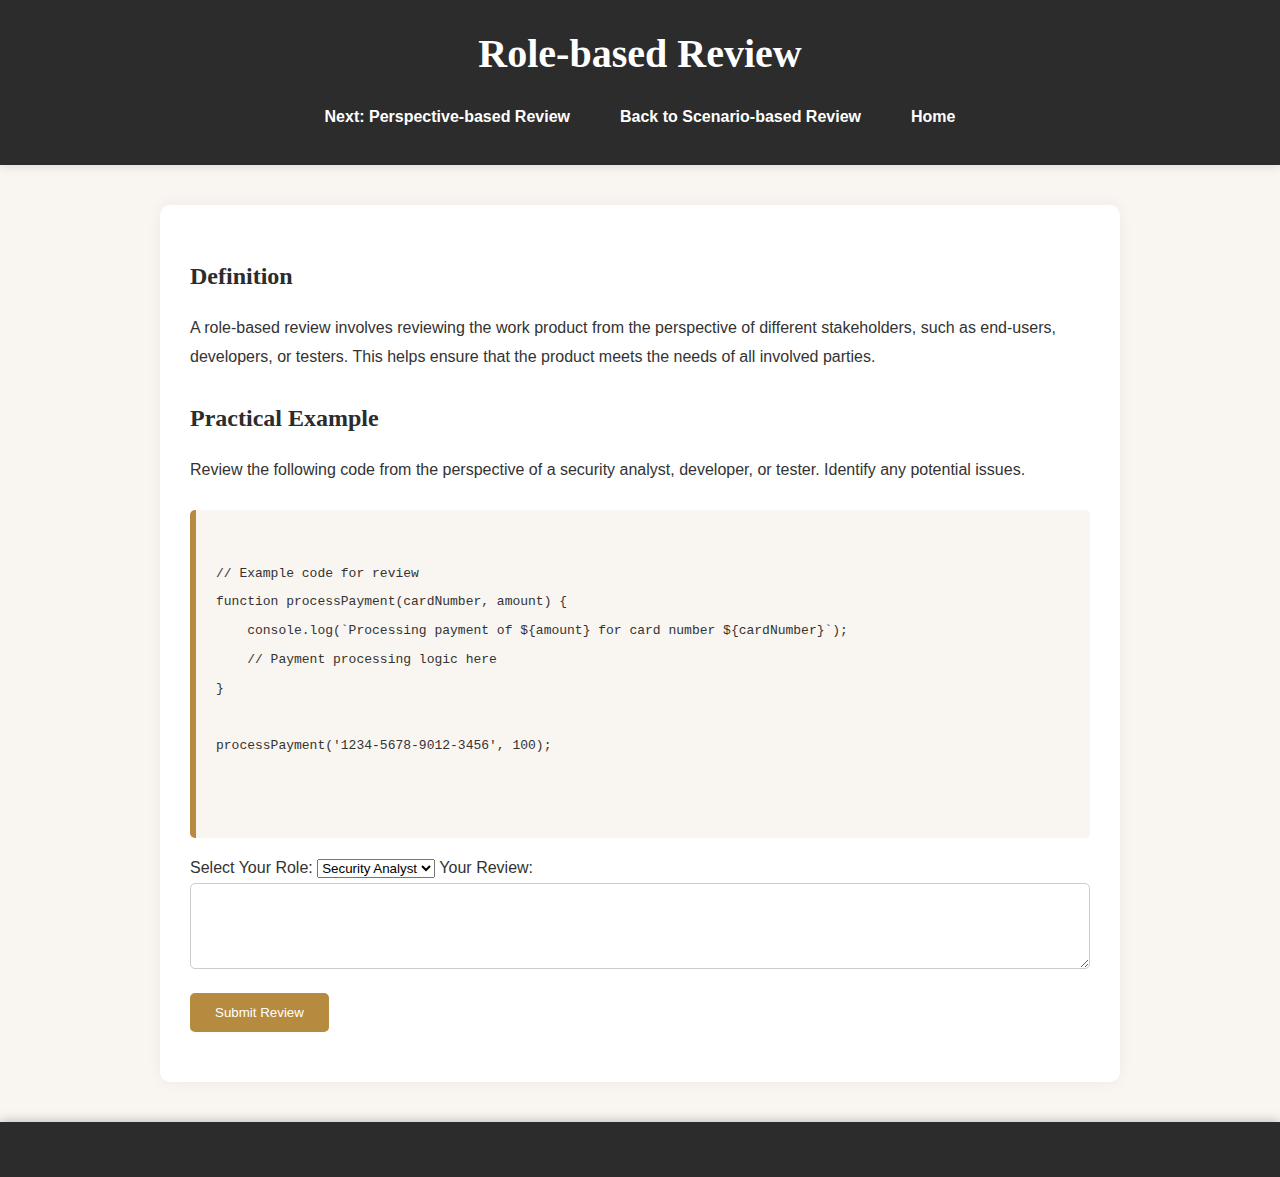
<file: techniques/role-based.html>
<!DOCTYPE html>
<html lang="en">
<head>
    <meta charset="UTF-8">
    <meta name="viewport" content="width=device-width, initial-scale=1.0">
    <title>Role-based Review</title>
    <link rel="stylesheet" href="../css/style.css">
</head>
<body>
<header>
    <h1>Role-based Review</h1>
    <nav>
        <ul>
            <li><a href="perspective-based.html">Next: Perspective-based Review</a></li>
            <li><a href="scenario-based.html">Back to Scenario-based Review</a></li>
            <li><a href="../index.html">Home</a></li>
        </ul>
    </nav>
</header>
<main>
    <section>
        <h2>Definition</h2>
        <p>A role-based review involves reviewing the work product from the perspective of different stakeholders, such as end-users, developers, or testers. This helps ensure that the product meets the needs of all involved parties.</p>
    </section>
    <section>
        <h2>Practical Example</h2>
        <p>Review the following code from the perspective of a security analyst, developer, or tester. Identify any potential issues.</p>
        <pre>
            <code>
// Example code for review
function processPayment(cardNumber, amount) {
    console.log(`Processing payment of ${amount} for card number ${cardNumber}`);
    // Payment processing logic here
}

processPayment('1234-5678-9012-3456', 100);
            </code>
        </pre>
        <form id="role-review-form">
            <label for="role">Select Your Role:</label>
            <select id="role" name="role">
                <option value="Security Analyst">Security Analyst</option>
                <option value="Developer">Developer</option>
                <option value="Tester">Tester</option>
            </select>
            <label for="role-feedback">Your Review:</label>
            <textarea id="role-feedback" name="role-feedback" rows="4" cols="50"></textarea>
            <button type="submit">Submit Review</button>
        </form>
        <div id="role-response"></div>
        <button id="show-answer-btn-role" style="display: none;">Show Correct Answer</button>
        <div id="correct-answer-role" class="correct-answer" style="display: none;">
            <h3>Correct Answer:</h3>
            <p id="role-specific-answer"></p>
        </div>
    </section>
</main>
<footer>
    <p></p>
</footer>
<script src="../js/techniques.js"></script>
</body>
</html>
</file>
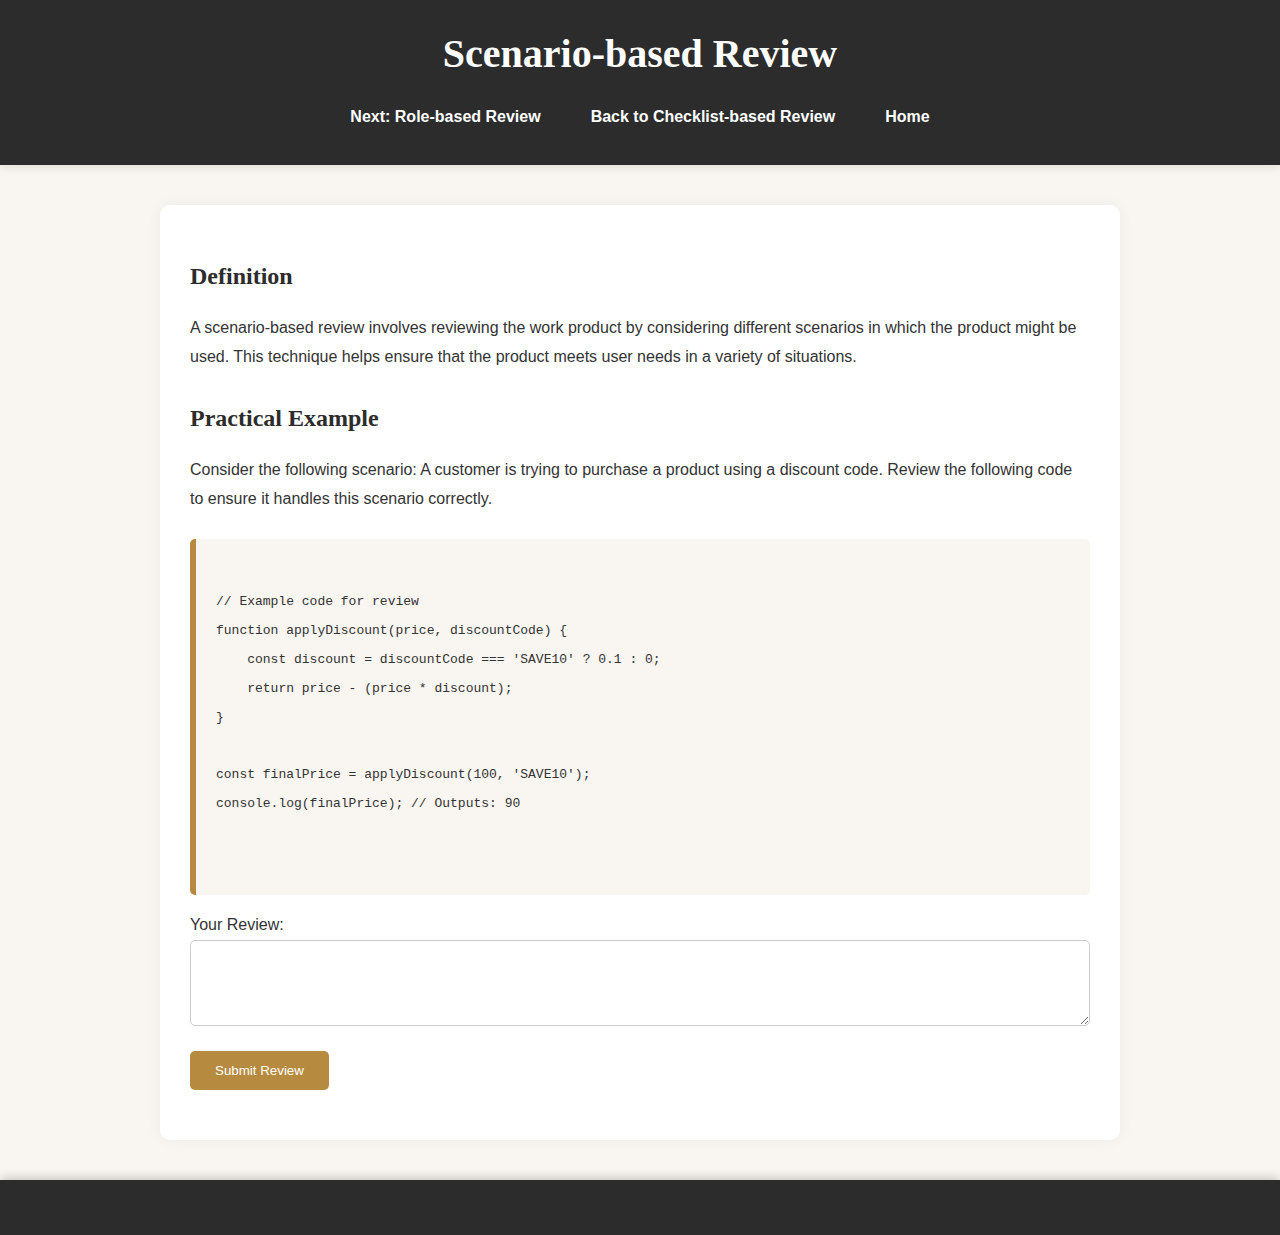
<file: techniques/scenario-based.html>
<!DOCTYPE html>
<html lang="en">
<head>
    <meta charset="UTF-8">
    <meta name="viewport" content="width=device-width, initial-scale=1.0">
    <title>Scenario-based Review</title>
    <link rel="stylesheet" href="../css/style.css">
</head>
<body>
<header>
    <h1>Scenario-based Review</h1>
    <nav>
        <ul>
            <li><a href="role-based.html">Next: Role-based Review</a></li>
            <li><a href="checklist-based.html">Back to Checklist-based Review</a></li>
            <li><a href="../index.html">Home</a></li>
        </ul>
    </nav>
</header>
<main>
    <section>
        <h2>Definition</h2>
        <p>A scenario-based review involves reviewing the work product by considering different scenarios in which the product might be used. This technique helps ensure that the product meets user needs in a variety of situations.</p>
    </section>
    <section>
        <h2>Practical Example</h2>
        <p>Consider the following scenario: A customer is trying to purchase a product using a discount code. Review the following code to ensure it handles this scenario correctly.</p>
        <pre>
            <code>
// Example code for review
function applyDiscount(price, discountCode) {
    const discount = discountCode === 'SAVE10' ? 0.1 : 0;
    return price - (price * discount);
}

const finalPrice = applyDiscount(100, 'SAVE10');
console.log(finalPrice); // Outputs: 90
            </code>
        </pre>
        <form id="scenario-review-form">
            <label for="scenario-feedback">Your Review:</label>
            <textarea id="scenario-feedback" name="scenario-feedback" rows="4" cols="50"></textarea>
            <button type="submit">Submit Review</button>
        </form>
        <div id="scenario-response"></div>
        <button id="show-answer-btn-scenario" style="display: none;">Show Correct Answer</button>
        <div id="correct-answer-scenario" class="correct-answer" style="display: none;">
            <h3>Correct Answer:</h3>
            <p>The code should validate that the discount code is valid before applying the discount. Additionally, it should handle cases where the discount code is incorrect or not provided.</p>
        </div>
    </section>
</main>
<footer>
    <p></p>
</footer>
<script src="../js/techniques.js"></script>
</body>
</html>
</file>
<file: css/style.css>
/* General Styles */
body {
    font-family: 'Helvetica Neue', Arial, sans-serif;
    margin: 0;
    padding: 0;
    line-height: 1.7;
    background-color: #f9f5f0; /* Light Beige background */
    color: #333333; /* Charcoal Black text */
}

/* Header Styles */
header {
    background: #2c2c2c; /* Deep Grey */
    color: #ffffff; /* White text */
    padding: 20px 0;
    text-align: center;
    box-shadow: 0px 2px 10px rgba(0, 0, 0, 0.1);
}

header h1 {
    margin: 0;
    font-size: 2.5rem;
    font-family: 'Playfair Display', serif; /* Modern serif font */
}

nav ul {
    list-style: none;
    padding: 0;
    margin: 15px 0;
    display: flex;
    justify-content: center;
}

nav ul li {
    margin: 0 25px;
}

nav ul li a {
    color: #ffffff; /* White text */
    text-decoration: none;
    font-weight: bold;
    transition: color 0.3s ease;
}

nav ul li a:hover {
    color: #b68b40; /* Warm Bronze */
    text-decoration: underline;
}

/* Main Content Styles */
main {
    padding: 30px;
    font-family: 'Arial', sans-serif;
    line-height: 1.8;
    max-width: 900px;
    margin: 40px auto;
    background: #ffffff; /* White background */
    box-shadow: 0px 0px 15px rgba(0, 0, 0, 0.05);
    border-radius: 10px;
}

h2 {
    color: #2c2c2c; /* Deep Grey */
    font-family: 'Playfair Display', serif;
    margin-bottom: 15px;
}

p, ul {
    margin-bottom: 25px;
}

pre {
    background: #f9f5f0; /* Light Beige background */
    padding: 20px;
    border-left: 6px solid #b68b40; /* Warm Bronze left border */
    overflow-x: auto;
    border-radius: 5px;
    font-family: 'Courier New', monospace; /* Monospaced font for code */
}

textarea {
    width: 100%;
    max-width: 100%;
    font-family: 'Arial', sans-serif;
    margin-bottom: 15px;
    padding: 12px;
    border-radius: 5px;
    border: 1px solid #ccc;
    box-sizing: border-box;
}

button {
    background-color: #b68b40; /* Warm Bronze */
    color: white;
    padding: 12px 25px;
    border: none;
    cursor: pointer;
    border-radius: 5px;
    transition: background-color 0.3s ease;
}

button:hover {
    background-color: #8c6930; /* Darker Bronze */
}

#response, #checklist-response, #walkthrough-response, #technical-review-response,
#ad-hoc-response, #scenario-response, #role-response, #perspective-response {
    margin-top: 20px;
    font-weight: bold;
    color: #b68b40; /* Warm Bronze */
}

/* Footer Styles */
footer {
    background: #2c2c2c; /* Deep Grey */
    color: #ffffff; /* White text */
    text-align: center;
    padding: 15px 0;
    margin-top: 40px;
    box-shadow: 0px -2px 10px rgba(0, 0, 0, 0.2);
}

footer nav ul {
    display: flex;
    justify-content: center;
    padding: 0;
    margin: 15px 0;
    list-style: none;
}

footer nav ul li {
    margin: 0 20px;
}

footer nav ul li a {
    color: #ffffff; /* White text */
    text-decoration: none;
    font-weight: bold;
    transition: color 0.3s ease;
}

footer nav ul li a:hover {
    color: #b68b40; /* Warm Bronze */
    text-decoration: underline;
}

/* Tooltip Styles */
.tooltip {
    position: relative;
    display: inline-block;
    cursor: pointer;
}

.tooltip .tooltiptext {
    visibility: hidden;
    max-width: none; /* Remove max-width limitation */
    background-color: #2c2c2c;
    color: #fff;
    text-align: left;
    border-radius: 6px;
    padding: 8px 12px;
    position: absolute;
    z-index: 1;
    top: 50%;
    left: 110%;
    transform: translateY(-50%);
    white-space: nowrap; /* Ensure text stays on one line */
    overflow: visible; /* Allow the tooltip to extend if needed */
    opacity: 0;
    transition: opacity 0.3s ease, left 0.3s ease;
}

.tooltip:hover .tooltiptext {
    visibility: visible;
    opacity: 1;
}

.tooltip .tooltiptext::after {
    content: "";
    position: absolute;
    top: 50%;
    left: -5px;
    transform: translateY(-50%);
    border-width: 5px;
    border-style: solid;
    border-color: transparent transparent transparent #2c2c2c;
}


/* Responsive Design */
@media (max-width: 768px) {
    main {
        padding: 20px;
        margin: 15px;
    }

    header h1 {
        font-size: 2rem;
    }

    nav ul {
        flex-direction: column;
    }

    nav ul li {
        margin: 10px 0;
    }

    footer nav ul {
        flex-direction: column;
    }
}
</file>
